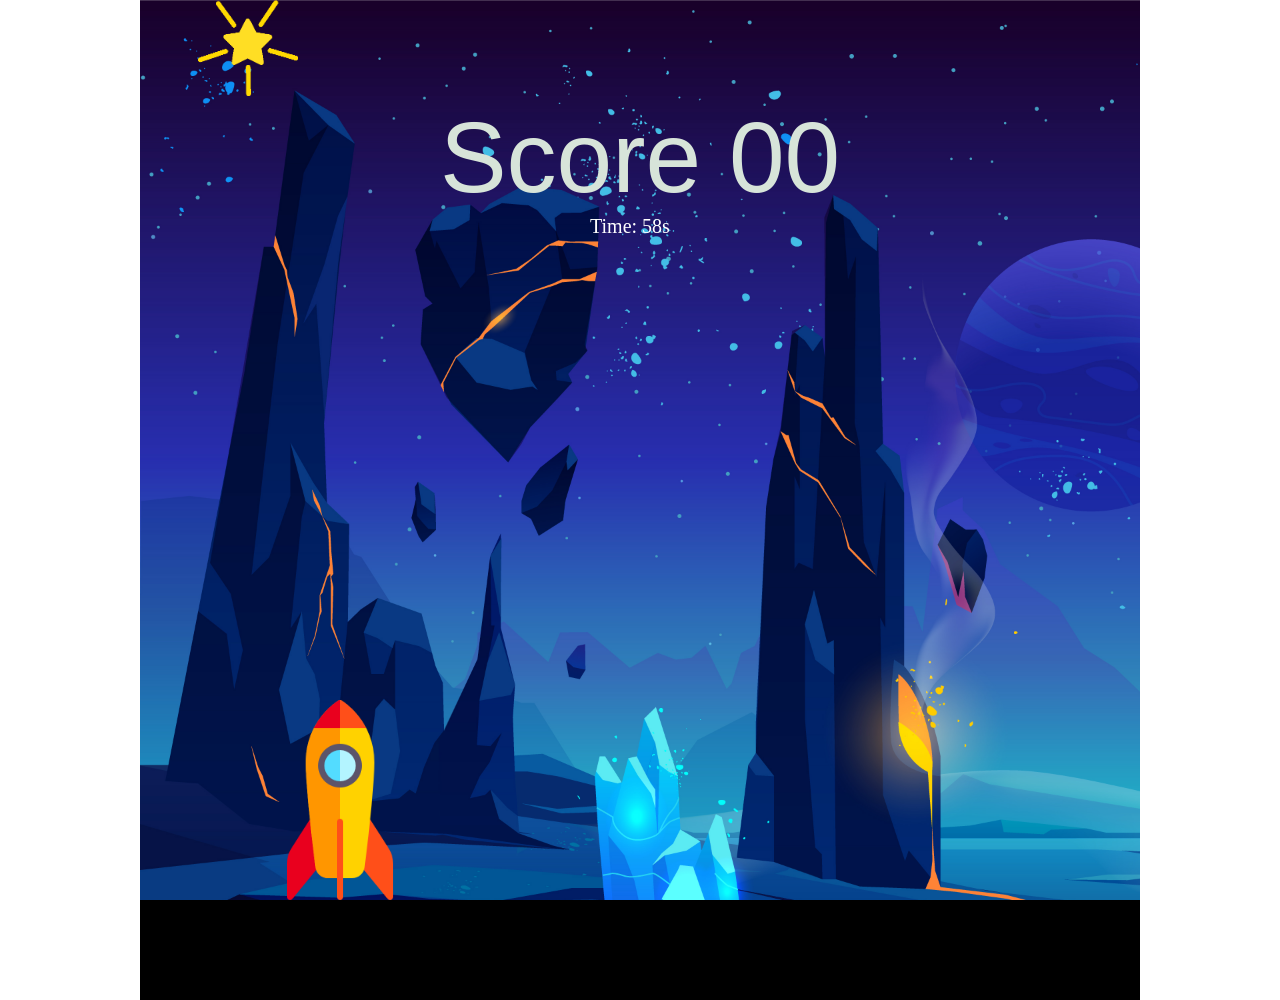
<file: index.html>
<!DOCTYPE html>
<html lang="en">
<head>
    <meta charset="UTF-8">
    <meta http-equiv="X-UA-Compatible" content="IE=edge">
    <meta name="viewport" content="width=device-width, initial-scale=1.0">
    <title>Blaster</title>
    <link rel="stylesheet" href="backbone.css">
</head>
<body>
    <div id="game">
        <div id="monkey"></div>
        <div id="banana"></div>
        <div id="score">Score <span>00</span></div>
        <div id="line"></div>
        <div class="timer" id="timer">60s</div>


    </div>


    <script src="jaamu.js"></script>
</body>
</html>
</file>
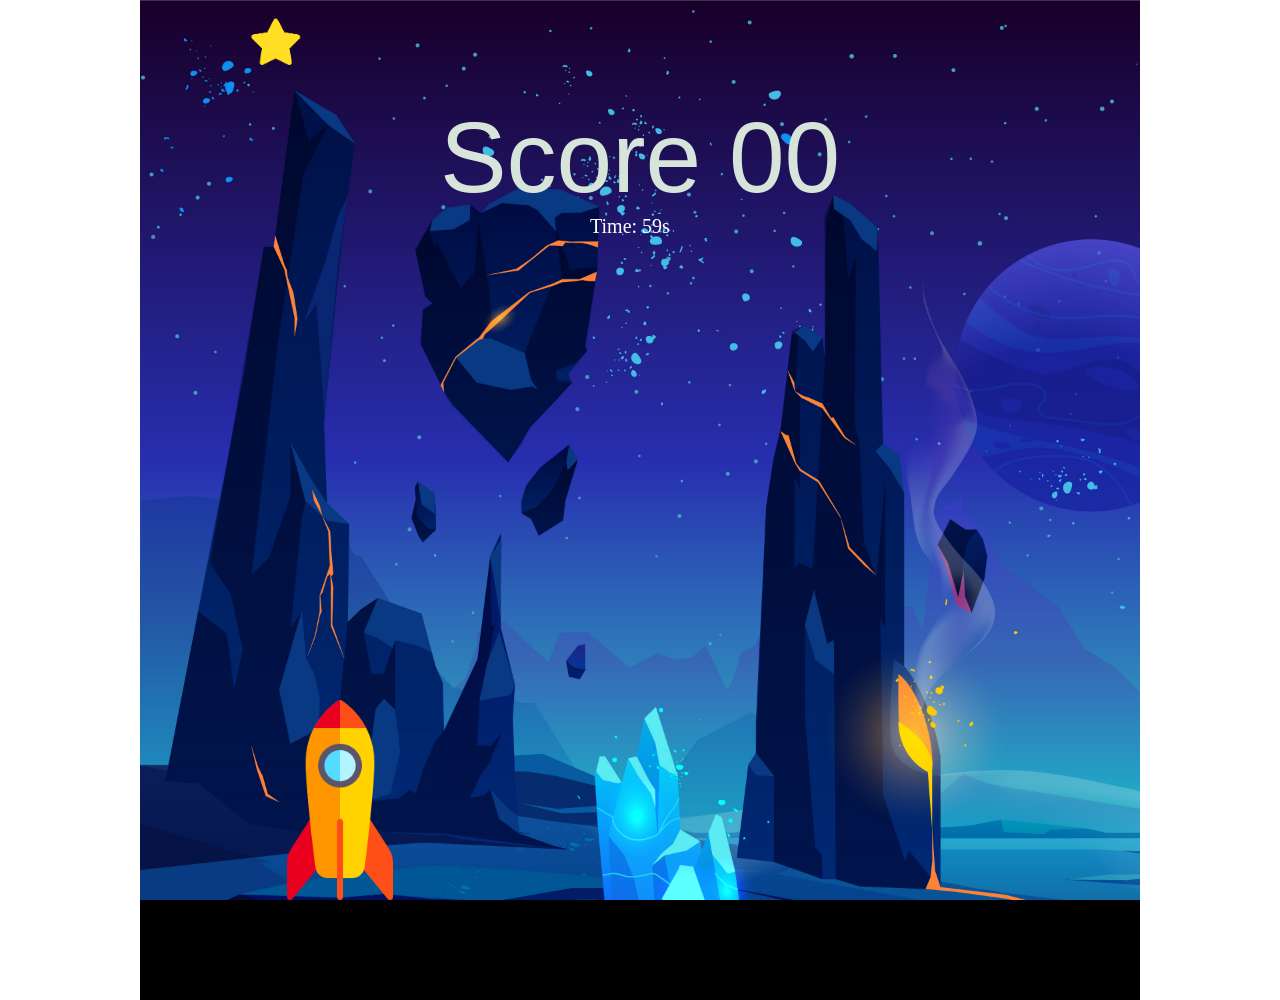
<file: blaster.html>
<!DOCTYPE html>
<html lang="en">
<head>
    <meta charset="UTF-8">
    <meta http-equiv="X-UA-Compatible" content="IE=edge">
    <meta name="viewport" content="width=device-width, initial-scale=1.0">
    <title>Blaster</title>
    <link rel="stylesheet" href="backbone.css">
</head>
<body>
    <div id="game">
        <div id="monkey"></div>
        <div id="banana"></div>
        <div id="score">Score <span>00</span></div>
        <div id="line"></div>
        <div class="timer" id="timer">60s</div>


    </div>


    <script src="jaamu.js"></script>
</body>
</html>
</file>
<file: backbone.css>
*{
    padding: 0;
    margin: 0;
}
body{
    background-color: white;}

   
#game{

   background-image: url(jaadu.jpg);
   background-size: cover;
   height: 1000px;
   width: 1000px;
   position: relative;
   margin: 0 auto;
   overflow: hidden;

}
#banana{
    width: 100px;
    height: 100px;
   
    animation: slide 2s linear infinite;
    position: relative;
    background-image: url(star.gif);
    background-size: contain;
    background-repeat: no-repeat;

}
@keyframes slide{
    0%{top: 0}
    100%{top: 1000px}
}
#monkey{
    width: 200px;
    height: 200px;
   
    position:absolute;
    top: 700px;
    left: 100px;
    background-image: url(rocket.png);
    background-size: contain;
    background-repeat: no-repeat;
    scroll-snap-type:x mandatory;
    scroll-padding:10px;
    scroll-snap-align:start;
    behaviour: 'smooth';
    inline:'start';
    
}
#score{
        font-size: 100px;
        z-index: 20;
        font-family: arial;
        color: #d7e4d9;
        user-select:none;
        width:100%;
        text-align:center;
}

#line{
    width: 1000px;
    height: 100px;
    background: black;
    position:absolute;
    top: 900px;
    
}
#timer{
    color:white;
    font-size: 20px;
    width: 110px;
    position:absolute;
    margin-left: 450px;
    font-family:Georgia, 'Times New Roman', Times, serif;

    
}
</file>
